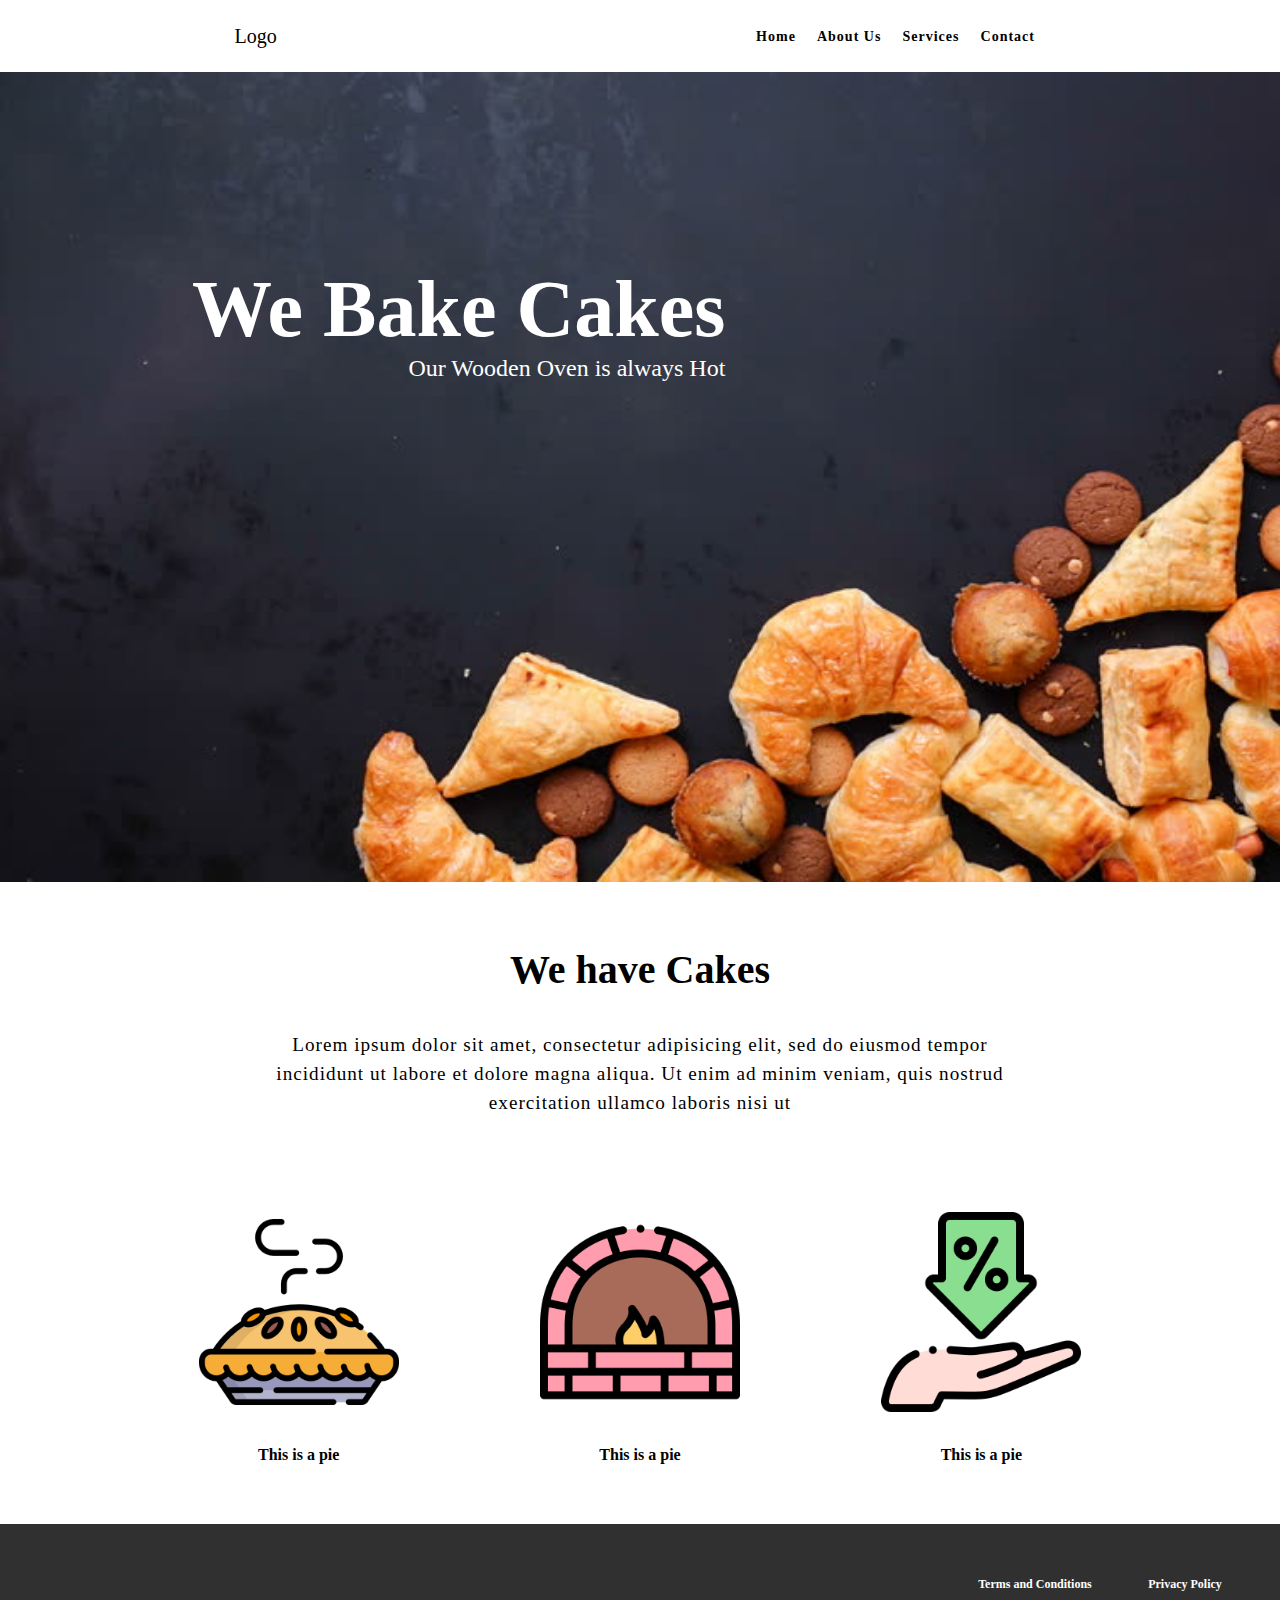
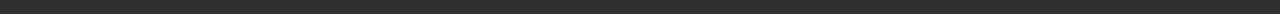
<file: index.html>
<!DOCTYPE html>
<html lang="en">
  <head>
    <meta charset="UTF-8" />
    <meta http-equiv="X-UA-Compatible" content="IE=edge" />
    <meta name="viewport" content="width=device-width, initial-scale=1.0" />
    <link rel="stylesheet" href="style.css" />
    <title>BakeryApp</title>
  </head>
  <body>
    <nav>
      <div class="logo">Logo</div>
      <ul class="nav-links">
        <li><a href="index.html">Home</a></li>
        <li><a href="about.html">About Us</a></li>
        <li><a href="Services.html">Services</a></li>
        <li><a href="Contact.html">Contact</a></li>
      </ul>
    </nav>
    <header>
      <div class="title">
        <h1>We Bake Cakes</h1>
        <p>Our Wooden Oven is always Hot</p>
      </div>
    </header>
    <main>
      <section class="head-section">
        <h1>We have Cakes</h1>
        <p>
          Lorem ipsum dolor sit amet, consectetur adipisicing elit, sed do
          eiusmod tempor incididunt ut labore et dolore magna aliqua. Ut enim ad
          minim veniam, quis nostrud exercitation ullamco laboris nisi ut
        </p>
      </section>
      <section class="cards">
        <div>
          <img src="./images/pie.png" alt="pie" width="200" />
          <h4>This is a pie</h4>
        </div>
        <div>
          <img src="./images/oven.png" alt="oven" width="200" />
          <h4>This is a pie</h4>
        </div>
        <div>
          <img src="./images/low-price.png" alt="low-price" width="200" />
          <h4>This is a pie</h4>
        </div>
      </section>
    </main>
    <footer>
      <ul>
        <li><a href="#">Terms and Conditions</a></li>
        <li><a href="#">Privacy Policy</a></li>
      </ul>
    </footer>

    <!-- <div style="margin-top: 600px; background-color: blue; height: 300px"></div> -->
  </body>
</html>
</file>
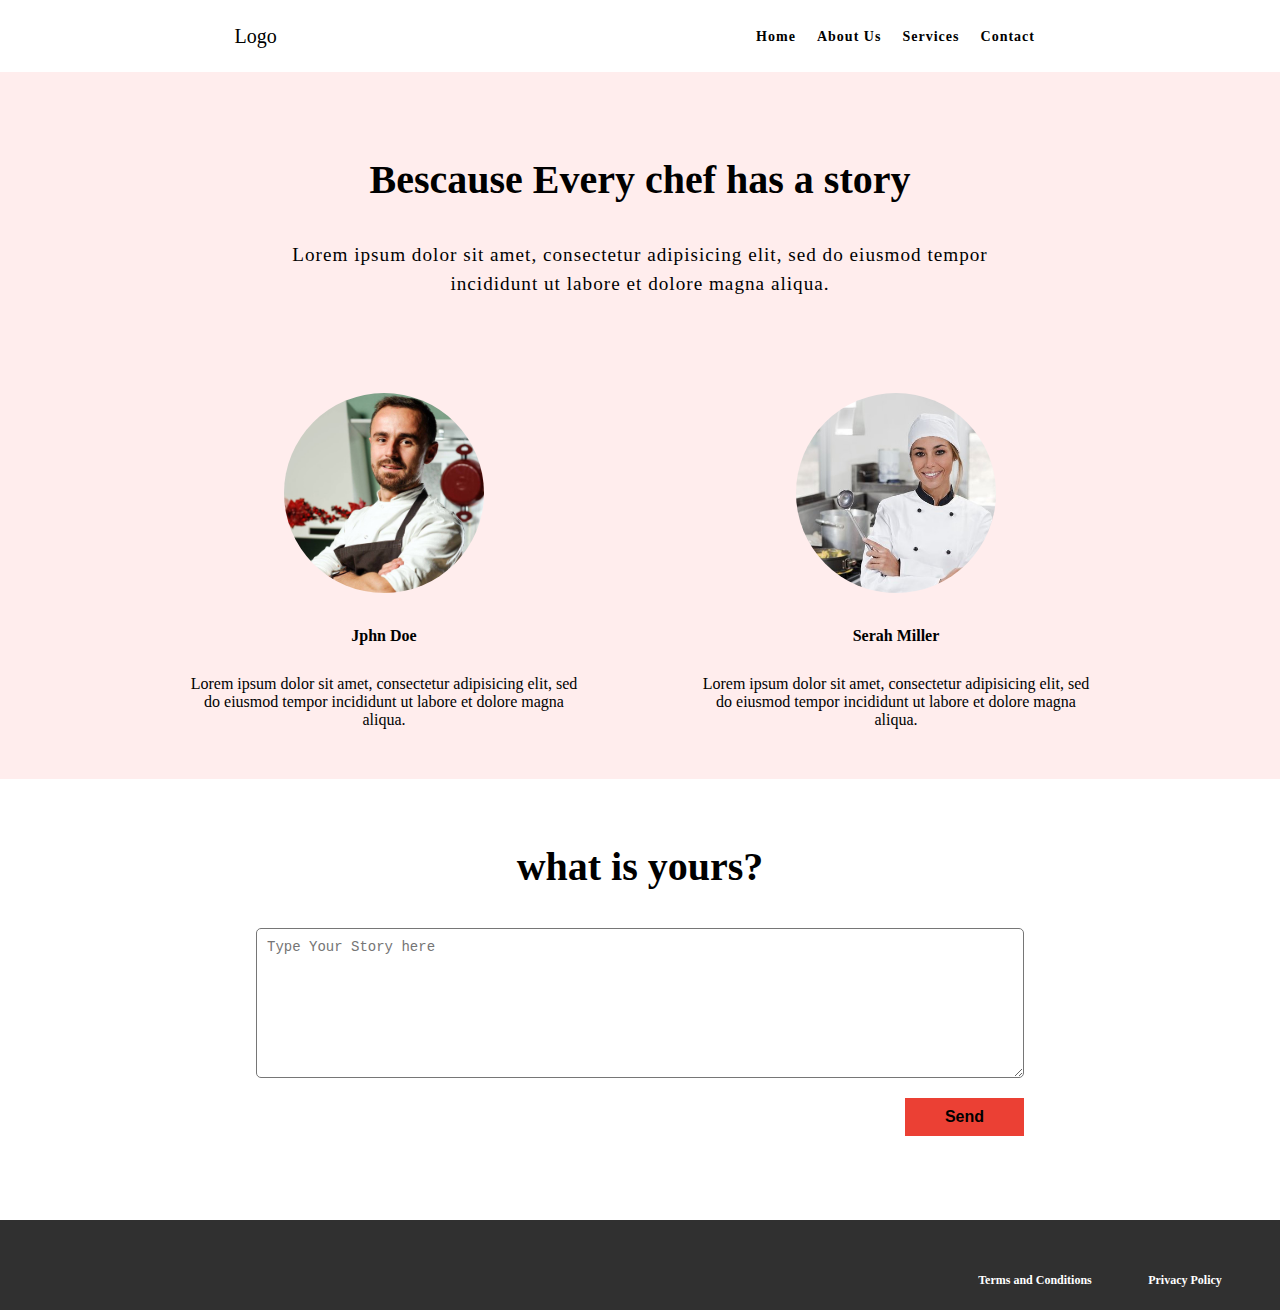
<file: about.html>
<!DOCTYPE html>
<html lang="en">
  <head>
    <meta charset="UTF-8" />
    <meta http-equiv="X-UA-Compatible" content="IE=edge" />
    <meta name="viewport" content="width=device-width, initial-scale=1.0" />
    <link rel="stylesheet" href="style.css" />
    <title>BakeryApp</title>
  </head>
  <body>
    <nav>
      <div class="logo">Logo</div>
      <ul class="nav-links">
        <li><a href="index.html">Home</a></li>
        <li><a href="about.html">About Us</a></li>
        <li><a href="Services.html">Services</a></li>
        <li><a href="Contact.html">Contact</a></li>
      </ul>
    </nav>

    <main>
      <div class="red-bg">
        <section class="head-section">
          <h1>Bescause Every chef has a story</h1>
          <p>
            Lorem ipsum dolor sit amet, consectetur adipisicing elit, sed do
            eiusmod tempor incididunt ut labore et dolore magna aliqua.
          </p>
        </section>
        <section class="cards">
          <div>
            <img
              src="./images/chef1.jpg"
              class="chef-img"
              alt="pie"
              width="200"
            />
            <h4>Jphn Doe</h4>
            <p>
              Lorem ipsum dolor sit amet, consectetur adipisicing elit, sed do
              eiusmod tempor incididunt ut labore et dolore magna aliqua.
            </p>
          </div>
          <div>
            <img
              src="./images/chef2.jpg"
              class="chef-img"
              alt="oven"
              width="200"
            />
            <h4>Serah Miller</h4>
            <p>
              Lorem ipsum dolor sit amet, consectetur adipisicing elit, sed do
              eiusmod tempor incididunt ut labore et dolore magna aliqua.
            </p>
          </div>
        </section>
      </div>
      <section class="head-section">
        <h1>what is yours?</h1>
        <form class="story-form">
          <textarea
            class="form-input"
            placeholder="Type Your Story here"
            name=""
            id=""
            cols="30"
            rows="10"
          ></textarea>
          <button type="submit" class="btn-red">Send</button>
        </form>
      </section>
    </main>
    <footer>
      <ul>
        <li><a href="#">Terms and Conditions</a></li>
        <li><a href="#">Privacy Policy</a></li>
      </ul>
    </footer>

    <!-- <div style="margin-top: 600px; background-color: blue; height: 300px"></div> -->
  </body>
</html>
</file>
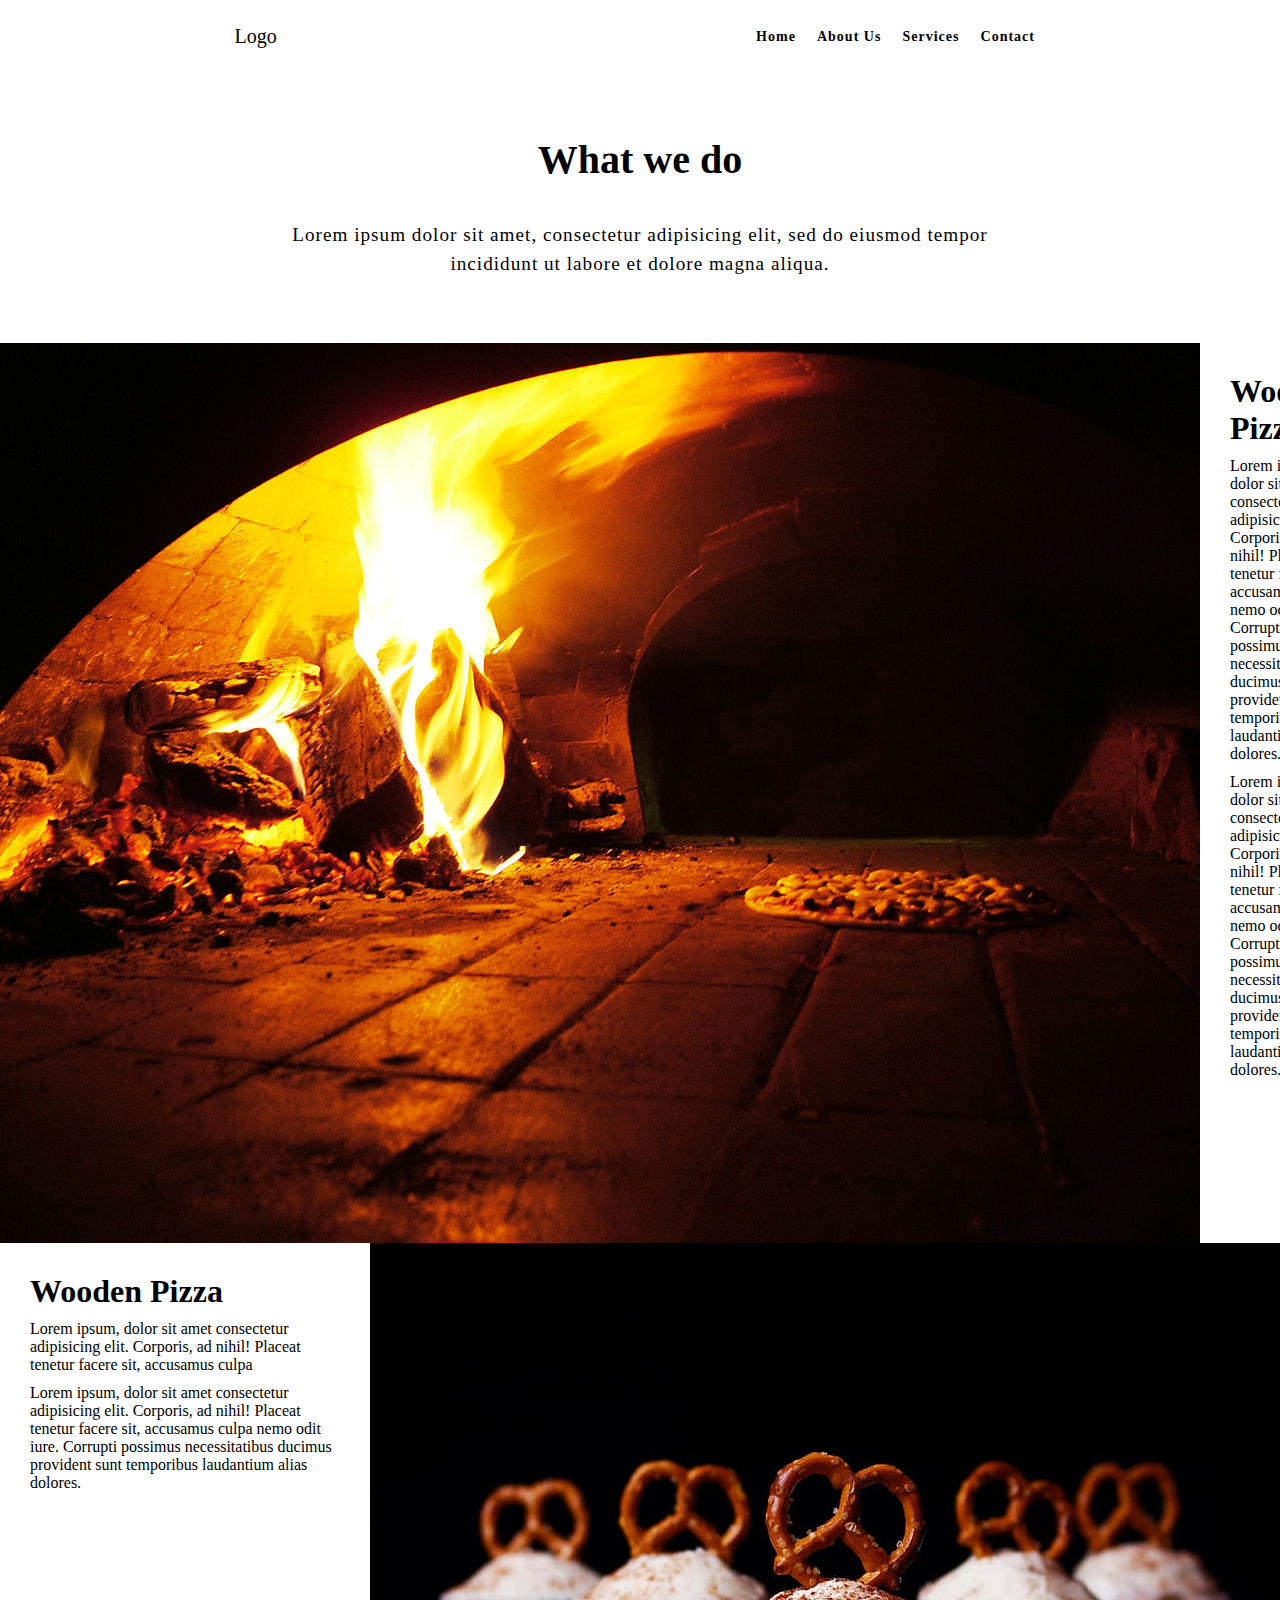
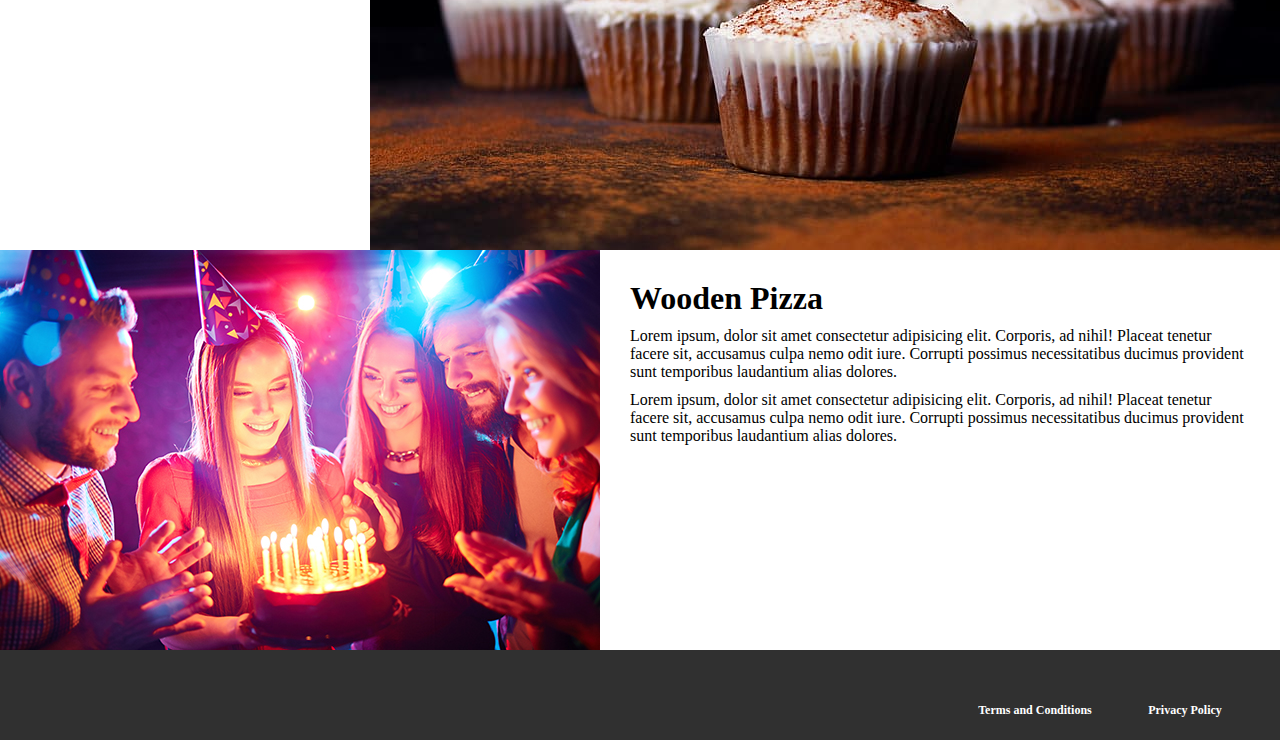
<file: services.html>
<!DOCTYPE html>
<html lang="en">
  <head>
    <meta charset="UTF-8" />
    <meta http-equiv="X-UA-Compatible" content="IE=edge" />
    <meta name="viewport" content="width=device-width, initial-scale=1.0" />
    <link rel="stylesheet" href="style.css" />
    <title>BakeryApp</title>
  </head>
  <body>
    <nav>
      <div class="logo">Logo</div>
      <ul class="nav-links">
        <li><a href="index.html">Home</a></li>
        <li><a href="about.html">About Us</a></li>
        <li><a href="Services.html">Services</a></li>
        <li><a href="Contact.html">Contact</a></li>
      </ul>
    </nav>

    <main>
      <section class="head-section">
        <h1>What we do</h1>
        <p>
          Lorem ipsum dolor sit amet, consectetur adipisicing elit, sed do
          eiusmod tempor incididunt ut labore et dolore magna aliqua.
        </p>
      </section>
      <div class="services">
        <section>
          <img src="./images/pizza.jpg" alt="" width="1200" />
          <div>
            <h1>Wooden Pizza</h1>
            <p>
              Lorem ipsum, dolor sit amet consectetur adipisicing elit.
              Corporis, ad nihil! Placeat tenetur facere sit, accusamus culpa
              nemo odit iure. Corrupti possimus necessitatibus ducimus provident
              sunt temporibus laudantium alias dolores.
            </p>
            <p>
              Lorem ipsum, dolor sit amet consectetur adipisicing elit.
              Corporis, ad nihil! Placeat tenetur facere sit, accusamus culpa
              nemo odit iure. Corrupti possimus necessitatibus ducimus provident
              sunt temporibus laudantium alias dolores.
            </p>
          </div>
        </section>
        <section>
          <div>
            <h1>Wooden Pizza</h1>
            <p>
              Lorem ipsum, dolor sit amet consectetur adipisicing elit.
              Corporis, ad nihil! Placeat tenetur facere sit, accusamus culpa
            </p>
            <p>
              Lorem ipsum, dolor sit amet consectetur adipisicing elit.
              Corporis, ad nihil! Placeat tenetur facere sit, accusamus culpa
              nemo odit iure. Corrupti possimus necessitatibus ducimus provident
              sunt temporibus laudantium alias dolores.
            </p>
          </div>
          <img src="./images/cake.jpg" alt="" width="1200" />
        </section>
        <section>
          <img src="./images/party.jpg" alt="" width="1420" />
          <div>
            <h1>Wooden Pizza</h1>
            <p>
              Lorem ipsum, dolor sit amet consectetur adipisicing elit.
              Corporis, ad nihil! Placeat tenetur facere sit, accusamus culpa
              nemo odit iure. Corrupti possimus necessitatibus ducimus provident
              sunt temporibus laudantium alias dolores.
            </p>
            <p>
              Lorem ipsum, dolor sit amet consectetur adipisicing elit.
              Corporis, ad nihil! Placeat tenetur facere sit, accusamus culpa
              nemo odit iure. Corrupti possimus necessitatibus ducimus provident
              sunt temporibus laudantium alias dolores.
            </p>
          </div>
        </section>
      </div>
    </main>
    <footer>
      <ul>
        <li><a href="#">Terms and Conditions</a></li>
        <li><a href="#">Privacy Policy</a></li>
      </ul>
    </footer>

    <!-- <div style="margin-top: 600px; background-color: blue; height: 300px"></div> -->
  </body>
</html>
</file>
<file: style.css>
* {
  margin: 0;
  padding: 0;
  box-sizing: border-box;
}
nav {
  display: flex;
  justify-content: space-around;
  align-items: center;
  min-height: 8vh;
}
.logo {
  font-size: 20px;
}
.nav-links {
  display: flex;
  justify-content: space-around;
  width: 300px;
}
.nav-links li {
  list-style: none;
}
.nav-links a {
  text-decoration: none;
  color: black;
  font-size: 14px;
  font-weight: bold;
  letter-spacing: 1px;
}
header {
  background-image: url("./images/bread.jpg");
  width: 100%;
  height: 90vh;
  background-repeat: no-repeat;
  background-size: cover;
  position: relative;
}
header .title {
  position: absolute;
  padding: 15%;
}
.title h1 {
  color: white;
  font-size: 5em;
}
.title p {
  color: white;
  text-align: right;
  font-size: 1.5em;
}
.head-section {
  text-align: center;
  width: 60%;
  margin: 5% auto;
}
.head-section h1 {
  margin: 5% auto;
  font-size: 2.5em;
}
.head-section p {
  letter-spacing: 1px;
  font-size: 1.2em;
  line-height: 1.5em;
}
.cards .chef-img {
  border-radius: 50%;
}
.cards {
  display: flex;
  flex-wrap: wrap;
  justify-content: space-around;
  width: 80%;
  margin: auto;
}
.cards h4 {
  margin: 30px 0px;
  font-size: 1.5;
}
.cards div {
  text-align: center;
  padding: 30px;
  margin: auto 30px;
  flex: 1;
}
footer {
  width: 100%;
  background-color: #303030;
  height: 10vh;
  position: relative;
}
footer ul {
  position: absolute;
  right: 30px;
  top: 50px;
  display: flex;
  justify-content: space-around;
  width: 300px;
}
footer ul li {
  list-style: none;
}
footer ul li a {
  text-decoration: none;
  color: white;
  font-weight: bold;
  font-size: 12px;
}
.red-bg {
  background-color: #ffeded;
  padding: 20px 0px;
}
.story-form {
  text-align: right;
}
.story-form .form-input {
  display: block;
  width: 100%;
  height: 150px;
  border-radius: 5px;
  padding: 10px;
  font-size: 14px;
}
.btn-red {
  margin: 20px 0px;
  background-color: #eb4034;
  font-size: 16px;
  font-weight: bold;
  border: none;
  padding: 10px 40px;
}
.btn-red:hover {
  background-color: #b3372e;
}
.services section {
  display: flex;
}
.services div {
  padding: 30px;
}
.services h1 {
  font-size: 2em;
}
.services p {
  margin: 10px 0px;
  height: 1.5;
}
</file>
